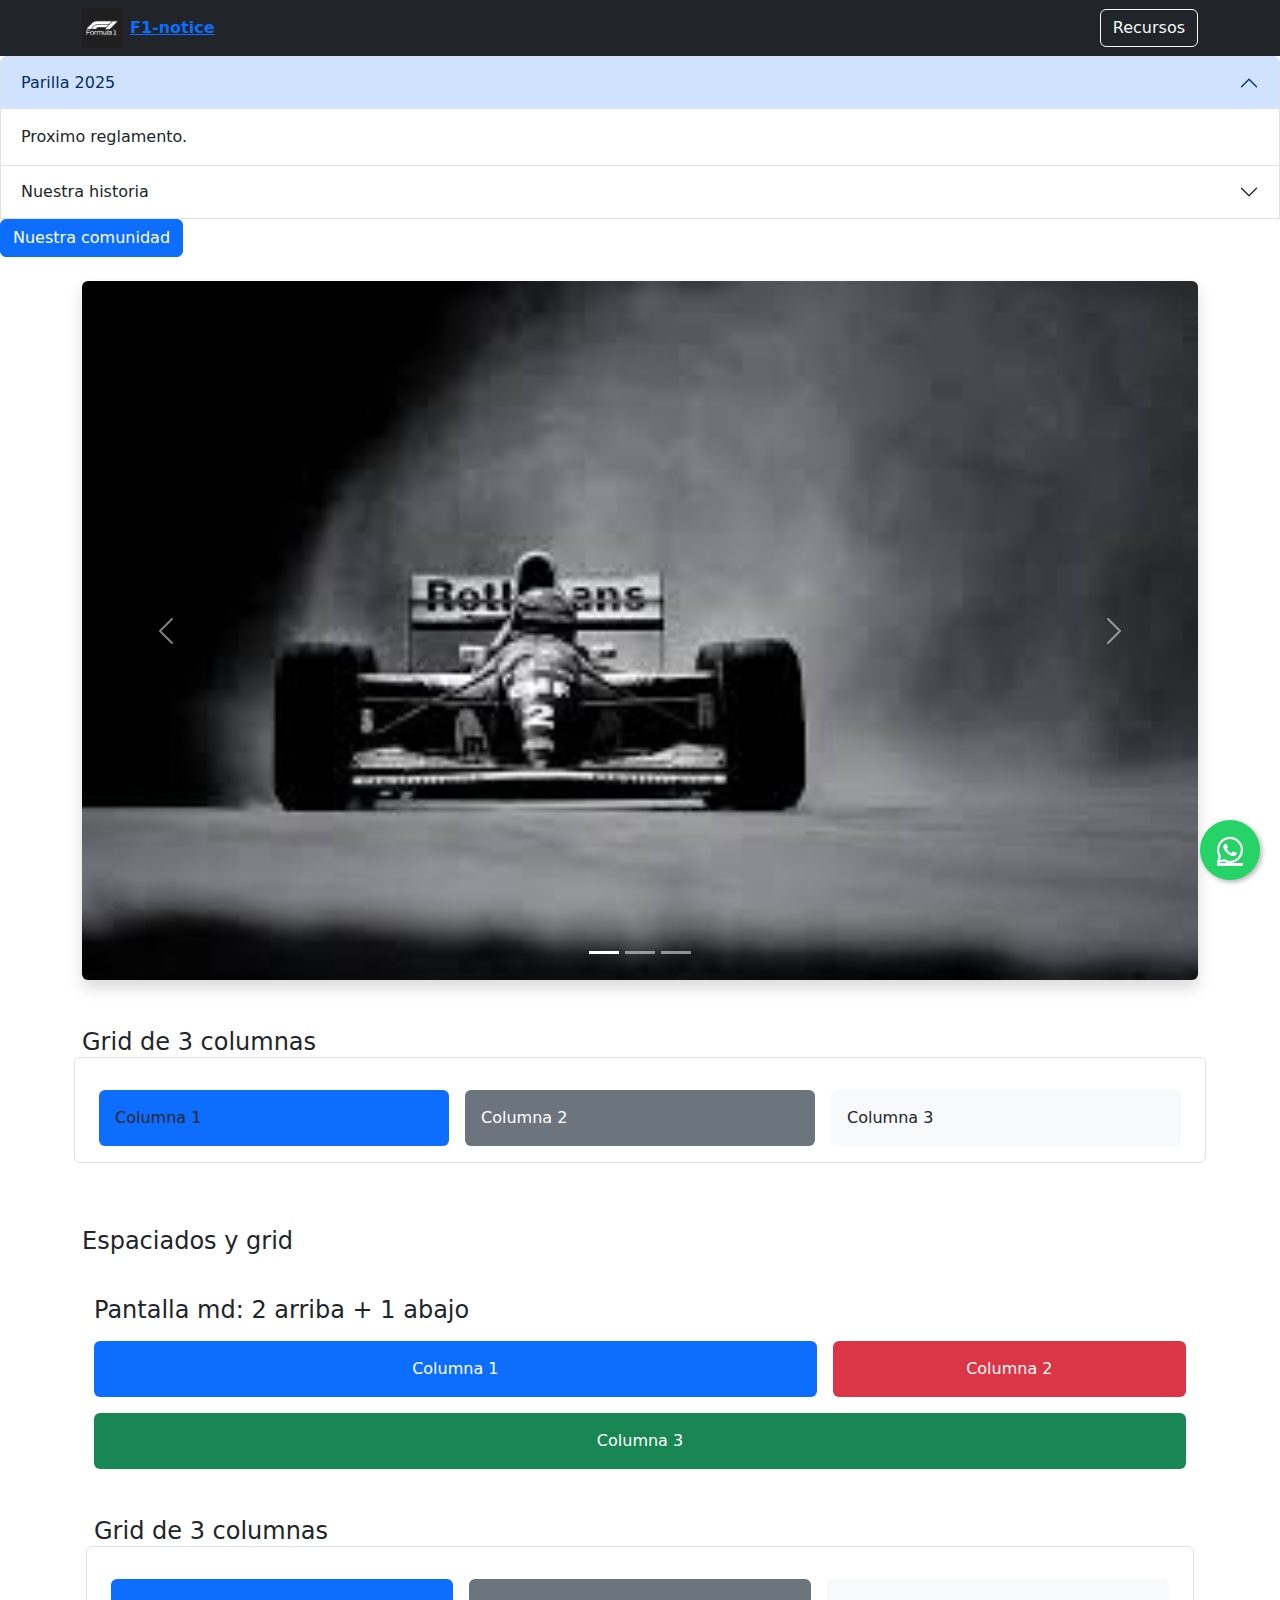
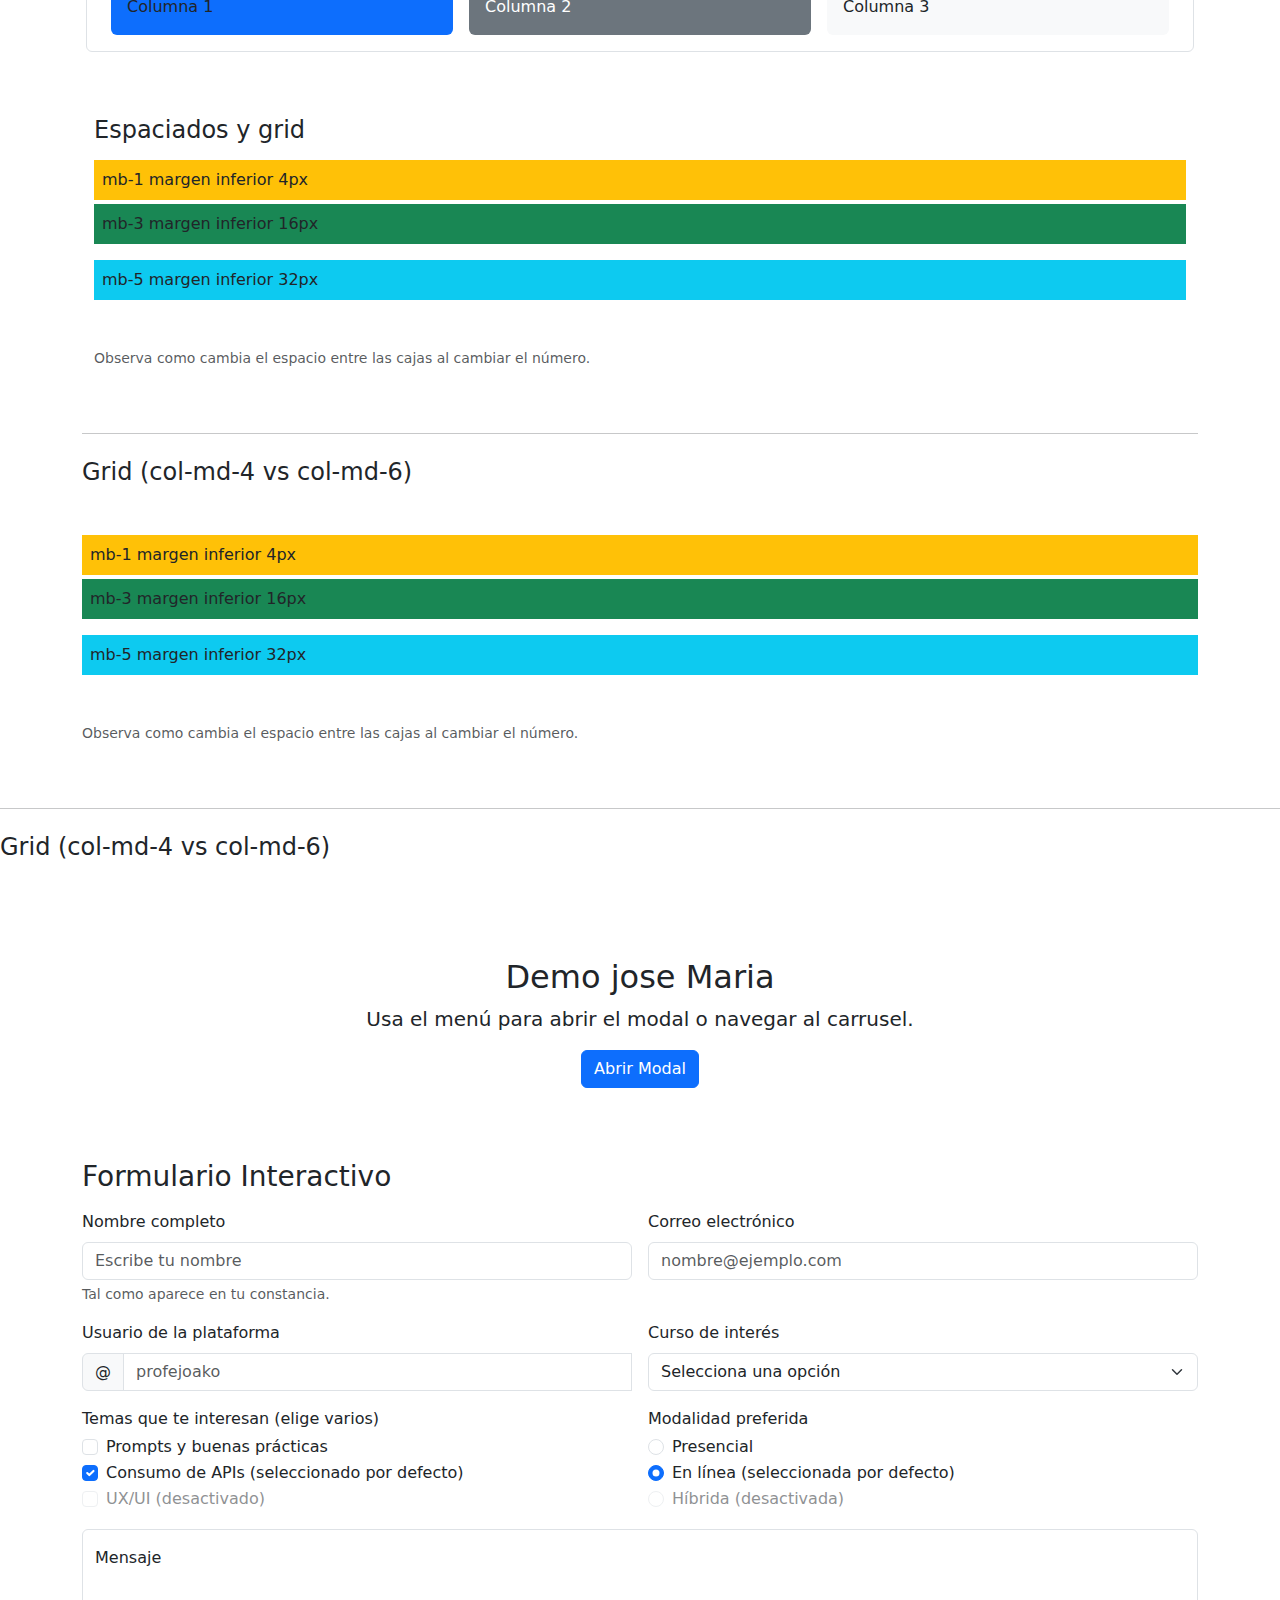
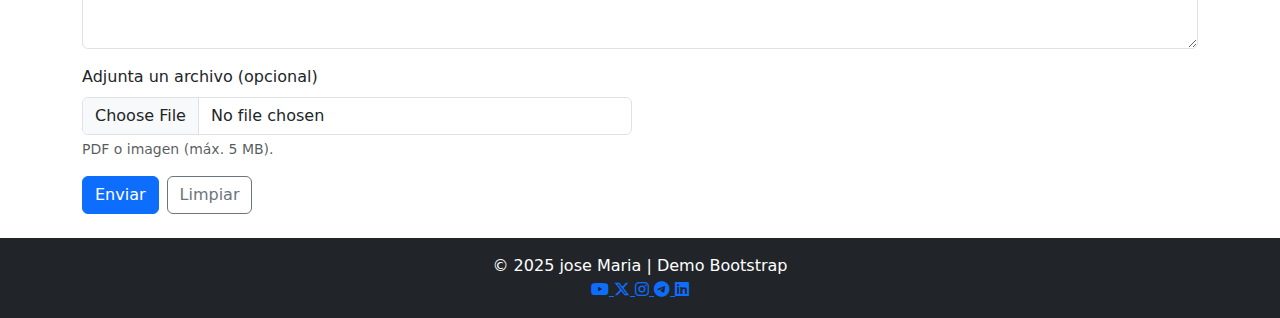
<file: pofesor.html>
<!DOCTYPE html>
<html lang="es">
<head>
  <meta charset="UTF-8">
  <meta name="viewport" content="width=device-width, initial-scale=1">
  <title>f1-notice - Demo Bootstrap</title>

  <!-- Bootstrap CSS -->
  <link href="https://cdn.jsdelivr.net/npm/bootstrap@5.3.3/dist/css/bootstrap.min.css" rel="stylesheet">

  <!-- Tu CSS propio -->
  <link rel="stylesheet" href="./style.css">
</head>
<body>
  <!-- =========================F1========================= -->
   <nav class="navbar navbar-expand-lg navbar-dark bg-dark">
    <div class="container">
      <!-- Logo + Marca -->

      <a class="F1-brand fw-bold d-flex align-items-center" href="#">
        <img src="f1.png" alt="Logo jose maria" width="40" height="40" class="me-2">
        F1-notice
      </a>
      
      <!-- Menú -->
  <!-- Botón Offcanvas -->
  <div class="ms-lg-3 mt-3 mt-lg-0">
    <button class="btn btn-outline-light"
            type="button"
            data-bs-toggle="offcanvas"
            data-bs-target="#offcanvasRight"
            aria-controls="offcanvasRight">
      Recursos
    </button>
  </div>
</div>
</div> <!-- /container del navbar -->
</nav> <!-- /navbar -->
      <div class="collapse navbar-collapse" id="menuPrincipal">
        <ul class="navbar-nav ms-auto">
          <li class="nav-item">
            <a class="nav-link active" href="#">Inicio</a>
          </li>
          <li class="nav-item">
            <a class="nav-link" href="#carruselDemo">Carrusel</a>
          </li>
          <li class="nav-item">
            <a class="nav-link" href="#" data-bs-toggle="modal" data-bs-target="#modalDemo">Modal</a>
          </li>
        </ul>
      </div>
    </div>
  </nav>
<div class="accordion" id="accordion1">
<div class="accordion-item">
<h2 class="accordion-header">
<button class="accordion-button" data-bs-toggle="collapse" data-bs-target="#collapseOne">
Parilla 2025
</button>
</h2>
<div id="collapseOne" class="accordion-collapse collapse show"
data-bs-parent="#accordion1">
<div class="accordion-body">Proximo reglamento.</div>
</div>
</div>
<div class="accordion-item">
<h2 class="accordion-header">
<button class="accordion-button collapsed" data-bs-toggle="collapse"
data-bs-target="#collapseTwo">
Nuestra historia
</button>
</h2>
<div id="collapseTwo" class="accordion-collapse collapse" data-bs-parent="#accordion1">
<div class="accordion-body">1950-1999</div>
</button>
</h2>
<div id="collapseTwo" class="accordion-collapse collapse" data-bs-parent="#accordion1">
<div class="accordion-body">2000-2025</div>
</div>
</div>
</div>
 <!-- Botón para activar el colapso -->
<button class="btn btn-primary" data-bs-toggle="collapse" data-bs-target="#collapse1">
Nuestra comunidad
</button>
<!-- Contenido colapsable -->
<div class="collapse" id="collapse1">
<div class="card card-body">
Este es el contenido colapsable.
</div>
</div>
  <!-- ========================= CARRUSEL ========================= -->
  <section id="carruselDemo" class="py-4">
    <div class="container">
      <div id="carouselExample" class="carousel slide" data-bs-ride="carousel">
        <!-- Indicadores -->
        <div class="carousel-indicators">
          <button type="button" data-bs-target="#carouselExample" data-bs-slide-to="0" class="active"></button>
          <button type="button" data-bs-target="#carouselExample" data-bs-slide-to="1"></button>
          <button type="button" data-bs-target="#carouselExample" data-bs-slide-to="2"></button>
        </div>

        <!-- Slides -->
        <div class="carousel-inner rounded shadow">
          <div class="carousel-item active">
            <img src="senna.jpeg" class="d-block w-100" alt="Imagen 1">
          </div>
          <div class="carousel-item">
            <img src="f1 senna.jpg" class="d-block w-100" alt="Imagen 2">
          </div>
          <div class="carousel-item">
            <img src="fernando-alonso-en-ferrari.jpg" class="d-block w-100" alt="Imagen 3">
          </div>
        </div>

        <!-- Controles -->
        <button class="carousel-control-prev" type="button" data-bs-target="#carouselExample" data-bs-slide="prev">
          <span class="carousel-control-prev-icon"></span>
        </button>
        <button class="carousel-control-next" type="button" data-bs-target="#carouselExample" data-bs-slide="next">
          <span class="carousel-control-next-icon"></span>
        </button>
      </div>
    </div>
  </section>
<section class="py-4">
  <div class="container">
    <h4 class="mb-3">Grid de 3 columnas</h4>
    <div class="row g-3 border rounded p-3">
<!---- FIN DE CARRUSEL---->
<!-------INICION DE COLUMNAS--> 
      <div class="col-12 col-md-4">
        <div class="p-3 bg-primary text-dark rounded h-100">
          Columna 1
        </div>
      </div>

      <div class="col-12 col-md-4">
        <div class="p-3 bg-secondary text-white rounded h-100">
          Columna 2
        </div>
      </div>

      <div class="col-12 col-md-4">
        <div class="p-3 bg-light text-dark rounded h-100">
          Columna 3
        </div>
      </div>

    </div>
    <p class="small text-muted mt-2"></p>
  </div>
</section>

<section class="py-4">
  <div class="container">
    <h4 class="mb-3">Espaciados y grid</h4>
<!--fin de columnas---->
<!-------sesion 16------->
<!-- Act S16 -->

<section class="py-4">
  <div class="container">
    <h4 class="mb-3">Pantalla md: 2 arriba + 1 abajo</h4>

<!-- row g-3 para separación entre filas y columnas -->

<div class="row g-3 align-items-stretch">

  <!-- Columna 1 -->
  <!-- col-12 hace que ocupe todo el ancho de pantallas pequeñas --> 
   <div class="col-12 col-md-8">
    <div class="p-3 bg-primary text-white text-center rounded h-100">
      Columna 1
    </div>
   </div> 

<!-- Columna 2 -->
 
<div class="col-12 col-md-4">
  <div class="p-3 bg-danger text-white text-center rounded h-100">
    Columna 2
   </div> 
  </div>

<!-- Columna 3 -->

<div class="col-12">
  <div class="p-3 bg-success text-white text-center rounded">
    Columna 3
   </div>
  </div>  

  </div>
 </div>
</section>


<!-- Act S15 -->
<section class="py-4">
  <div class="container">
    <h4 class="mb-3">Grid de 3 columnas</h4>
    <div class="row g-3 border rounded p-3">
      
      <div class="col-12 col-md-4">
        <div class="p-3 bg-primary text-dark rounded h-100">
          Columna 1
        </div>
      </div>

      <div class="col-12 col-md-4">
        <div class="p-3 bg-secondary text-white rounded h-100">
          Columna 2
        </div>
      </div>

      <div class="col-12 col-md-4">
        <div class="p-3 bg-light text-dark rounded h-100">
          Columna 3
        </div>
      </div>

    </div>
    <p class="small text-muted mt-2"></p>
  </div>
</section>

<section class="py-4">
  <div class="container">
    <h4 class="mb-3">Espaciados y grid</h4>

    <!--Ejemplo de espaciados-->
    <div class="bg-warning text-dark p-2 mb-1">mb-1 margen inferior 4px</div>
    <div class="bg-success p-2 mb-3">mb-3 margen inferior 16px</div>
    <div class="bg-info p-2 mb-5">mb-5 margen inferior 32px</div>

    <p class="small text-muted">
      Observa como cambia el espacio entre las cajas al cambiar el número.
    </p>
  </div>
</section>

<hr class="my-4">

<h4 class="mb-5"> Grid (col-md-4 vs col-md-6) </h4>
    <!--Ejemplo de espaciados-->
    <div class="bg-warning text-dark p-2 mb-1">mb-1 margen inferior 4px</div>
    <div class="bg-success p-2 mb-3">mb-3 margen inferior 16px</div>
    <div class="bg-info p-2 mb-5">mb-5 margen inferior 32px</div>

    <p class="small text-muted">
      Observa como cambia el espacio entre las cajas al cambiar el número.
    </p>
  </div>
</section>

<hr class="my-4">

<h4 class="mb-5"> Grid (col-md-4 vs col-md-6) </h4>
  <!-- ========================= CONTENIDO ========================= -->
  <section class="py-5">
    <div class="container text-center">
      <h2>Demo jose Maria</h2>
      <p class="lead">Usa el menú para abrir el modal o navegar al carrusel.</p>
      <button class="btn btn-primary" data-bs-toggle="modal" data-bs-target="#modalDemo">
        Abrir Modal
      </button>
    </div>
  </section>

  <!-- ========================= MODAL ========================= -->
  <div class="modal fade" id="modalDemo" tabindex="-1" aria-hidden="true">
    <div class="modal-dialog">
      <div class="modal-content">
        <div class="modal-header">
          <h5 class="modal-title">Modal de Ejemplo</h5>
          <button type="button" class="btn-close" data-bs-dismiss="modal"></button>
        </div>
        <div class="modal-body">
          <p>Este es un modal de demostración con Bootstrap 5.</p>
        </div>
        <div class="modal-footer">
          <button class="btn btn-secondary" data-bs-dismiss="modal">Cerrar</button>
        </div>
      </div>
    </div>
  </div>

  <!-- ======================= FIN MODAL ======================= -->
<!-- ========================= CHICOS AQUI INICIA EL FORMULARIO ======================== -->
<section id="formDemo" class="py-4">
  <div class="container">
    <h3 class="mb-3">Formulario Interactivo <!-- aqui puedes colocar incluso un parentresis para que te sirva como guiay/o referencia--> </h3>

    <!--
      Este formulario usa .needs-validation y novalidate
      para aplicar validación de Bootstrap con mi JS.
      Cada control tiene su <label> e incluye mensajes de error.
    -->
    <form class="row g-3 needs-validation" novalidate>

      <!-- Campo de texto -->
      <div class="col-md-6">
        <label for="nombre" class="form-label">Nombre completo</label> <!-- La etiqueta Label se usa para definir una eqtieuyta descriptiva, como input, textarea o select -->
        <input
          type="text"
          class="form-control"
          id="nombre"
          name="nombre"
          placeholder="Escribe tu nombre"
          aria-describedby="ayudaNombre"
          required
        >
        <div id="ayudaNombre" class="form-text">Tal como aparece en tu constancia.</div>
        <div class="invalid-feedback">Por favor, escribe tu nombre.</div>
      </div>

      <!-- Email -->
      <div class="col-md-6">
        <label for="correo" class="form-label">Correo electrónico</label>
        <input
          type="email"
          class="form-control"
          id="correo"
          name="correo"
          placeholder="nombre@ejemplo.com"
          required
        >
        <div class="invalid-feedback">Ingresa un correo válido.</div>
      </div>

      <!-- Input group (@usuario) -->
      <div class="col-md-6">
        <label for="usuario" class="form-label">Usuario de la plataforma</label>
        <div class="input-group">
          <span class="input-group-text" id="prefijoUsuario">@</span>
          <input
            type="text"
            class="form-control"
            id="usuario"
            name="usuario"
            aria-describedby="prefijoUsuario"
            placeholder="profejoako"
            required
          >
          <div class="invalid-feedback">Define un usuario.</div>
        </div>
      </div>

      <!-- Select -->
      <div class="col-md-6">
        <label for="curso" class="form-label">Curso de interés</label>
        <select class="form-select" id="curso" name="curso" required>
          <option value="" selected disabled>Selecciona una opción</option>
          <option value="ia_educacion">IA para educación</option>
          <option value="productividad">Productividad digital</option>
          <option value="programacion_web">Programación Web (HTML/CSS/JS)</option>
        </select>
        <div class="invalid-feedback">Selecciona un curso.</div>
      </div>

      <!-- Checkboxes, como su nombre lo indica, son casillas de verificacion -->
      <div class="col-md-6">
        <span class="form-label d-block mb-1">Temas que te interesan (elige varios)</span>

        <div class="form-check">
          <input class="form-check-input" type="checkbox" id="tema1" name="temas[]" value="prompts">
          <label class="form-check-label" for="tema1">Prompts y buenas prácticas</label>
        </div>

        <div class="form-check">
          <input class="form-check-input" type="checkbox" id="tema2" name="temas[]" value="apis" checked>
          <label class="form-check-label" for="tema2">Consumo de APIs (seleccionado por defecto)</label>
        </div>

        <div class="form-check">
          <input class="form-check-input" type="checkbox" id="tema3" name="temas[]" value="ux" disabled>
          <label class="form-check-label" for="tema3">UX/UI (desactivado)</label>
        </div>
      </div>

      <!-- Radios, los cuales son importantes para que el usuaerio seleccione solo una opcion -->
      <div class="col-md-6">
        <span class="form-label d-block mb-1">Modalidad preferida</span>

        <div class="form-check">
          <input class="form-check-input" type="radio" name="modalidad" id="mod1" value="presencial" required>
          <label class="form-check-label" for="mod1">Presencial</label>
        </div>

        <div class="form-check">
          <input class="form-check-input" type="radio" name="modalidad" id="mod2" value="en_linea" checked>
          <label class="form-check-label" for="mod2">En línea (seleccionada por defecto)</label>
        </div>

        <div class="form-check">
          <input class="form-check-input" type="radio" name="modalidad" id="mod3" value="hibrida" disabled>
          <label class="form-check-label" for="mod3">Híbrida (desactivada)</label>
          <div class="invalid-feedback">Elige una modalidad.</div>
        </div>
      </div>

      <!-- Textarea con label flotante -->
      <div class="col-12">
        <div class="form-floating">
          <textarea
            class="form-control"
            placeholder="Escribe tu mensaje"
            id="mensaje"
            name="mensaje"
            style="height: 120px"
            required
          ></textarea>
          <label for="mensaje">Mensaje</label>
          <div class="invalid-feedback">Cuéntame brevemente tu necesidad.</div>
        </div>
      </div>

      <!-- Archivo (opcional) -->
      <div class="col-md-6">
        <label for="archivo" class="form-label">Adjunta un archivo (opcional)</label>
        <input class="form-control" type="file" id="archivo" name="archivo" accept=".pdf,.png,.jpg">
        <div class="form-text">PDF o imagen (máx. 5 MB).</div>
      </div>

      <!-- Botones -->
      <div class="col-12 d-flex gap-2">
        <button class="btn btn-primary" type="submit">Enviar</button>
        <button class="btn btn-outline-secondary" type="reset">Limpiar</button>
      </div>

      <!-- Alerta de éxito (la muestra el JS al enviar correctamente) -->
      <div class="col-12 d-none" id="alertaExito">
        <div class="alert alert-success mb-0" role="alert">
          ¡Gracias! Tu formulario se envió correctamente.
        </div>
      </div>

    </form>
  </div>
</section>
<!-- ======================= FIN FORMULARIO  ======================= -->

<!-- ========================= OFFCANVAS (Panel lateral derecho) ========================= -->
<div class="offcanvas offcanvas-end" tabindex="-1" id="offcanvasRight" aria-labelledby="offcanvasRightLabel">
  <div class="offcanvas-header">
    <h5 class="offcanvas-title" id="offcanvasRightLabel">Recursos rápidos</h5>
    <button type="button" class="btn-close text-reset" data-bs-dismiss="offcanvas" aria-label="Cerrar"></button>
  </div>

  <div class="offcanvas-body">
    <p class="mb-3">Accesos útiles para tu demo:</p>

    <div class="list-group mb-4">
      <a href="#carruselDemo" class="list-group-item list-group-item-action">Ir al Carrusel</a>
      <a href="#acordeonDemo" class="list-group-item list-group-item-action">Ver Acordeón</a>
      <a href="#" class="list-group-item list-group-item-action" data-bs-toggle="modal" data-bs-target="#modalDemo">
        Abrir Modal
      </a>
    </div>

    <h6 class="text-muted">Tip</h6>
    <p class="small">
      El offcanvas no necesita JS extra. Puedes cambiar el lado usando
      <code>offcanvas-start</code>, <code>offcanvas-end</code>,
      <code>offcanvas-top</code> o <code>offcanvas-bottom</code>.
    </p>

    <!-- (Opcional) un mini formulario -->
    <form class="border rounded p-3">
      <div class="mb-3">
        <label for="correo" class="form-label">Déjame tu correo</label>
        <input type="email" class="form-control" id="correo" placeholder="nombre@ejemplo.com">
      </div>
      <button type="button" class="btn btn-primary">Enviar</button>
    </form>
  </div>
</div>
<!-- ======================= FIN OFFCANVAS ======================= -->
  <!-- ========================= FOOTER ========================= -->
  <footer class="bg-dark text-white text-center py-3">
    <p class="mb-0">&copy; 2025 jose Maria | Demo Bootstrap</p>
<footer>
  <div class="social-icons">
    <a href="https://www.youtube.com/" target="_blank" aria-label="YouTube">
      <i class="fab fa-youtube"></i>
    </a>
    <a href="https://x.com/" target="_blank" aria-label="X">
      <i class="fab fa-x-twitter"></i>
    </a>
    <a href="https://www.instagram.com/" target="_blank" aria-label="Instagram">
      <i class="fab fa-instagram"></i>
    </a>
    <a href="https://t.me/" target="_blank" aria-label="Telegram">
      <i class="fab fa-telegram"></i>
    </a>
    <a href="https://www.linkedin.com/" target="_blank" aria-label="LinkedIn">
      <i class="fab fa-linkedin"></i>
    </a>
  </div>
</footer>
  

  </footer>
<!-- ======================= FIN OFFCANVAS ======================= -->

<!-- ====== BOTÓN DE WHATSAPP ====== -->
<a href="https://wa.me/5217221234567" class="whatsapp-float" target="_blank">
  <i class="fab fa-whatsapp"></i>
</a>

<!-- Font Awesome para los íconos -->
<link rel="stylesheet" href="https://cdnjs.cloudflare.com/ajax/libs/font-awesome/6.5.0/css/all.min.css">

<style>
/* Botón flotante de WhatsApp */
.whatsapp-float {
  position: fixed;
  width: 60px;
  height: 60px;
  bottom: 20px;   /* Distancia desde abajo */
  right: 20px;    /* Distancia desde la derecha */
  background-color: #25d366;
  color: #fff;
  border-radius: 50%;
  text-align: center;
  font-size: 30px;
  box-shadow: 2px 2px 5px rgba(0,0,0,0.3);
  z-index: 100;
  display: flex;
  align-items: center;
  justify-content: center;
  transition: 0.3s;
}
.whatsapp-float:hover {
  background-color: #20b954;
  transform: scale(1.1);
}
</style>

                                                                                                                                             
  <!-- ========================= FOOTER ========================= -->

  <!-- Bootstrap JS -->
  <script src="https://cdn.jsdelivr.net/npm/bootstrap@5.3.3/dist/js/bootstrap.bundle.min.js"></script>
  
</body>
</html>
</file>
<file: style.css>
/* Centrar el recorte de las imágenes del carrusel */
.carousel-inner img {
  object-position: center;
}

/* Altura del carrusel responsiva */
@media (max-width: 768px) {
  .carousel-inner img { height: 320px; }
}
@media (max-width: 480px) {
  .carousel-inner img { height: 240px; }
}

/* Respetar usuarios con “reducir movimiento” */
@media (prefers-reduced-motion: reduce) {
  .navbar-brand img,
  .logo-click {
    transition: none;
  }
}

/* Asegurar contraste del botón primario */
.btn-primary {
  color: #fff;
}

/* ================= OFFCANVAS ================= */
/* Ancho del offcanvas en pantallas ≥992px */
@media (min-width: 992px) {
  #offcanvasRight.offcanvas-end {
    width: 420px;
  }
}

body{
    background-image: url("https://images.wallpapersden.com/image/download/japan-hd-minimalist_bWdqameUmZqaraWkpJRmbmdlrWZlbWU.jpg");
    background-size: cover; /*que ocupe todo*/
    background-repeat: no-repeat;
    background-attachment: fixed;
    background-position: center;

}

.card, .acording_item, .model-content, .offcanvas {
background-color: antiquewhite(255,255,255,0.9);
backdrop-filter: blur(2px);
}
</file>
